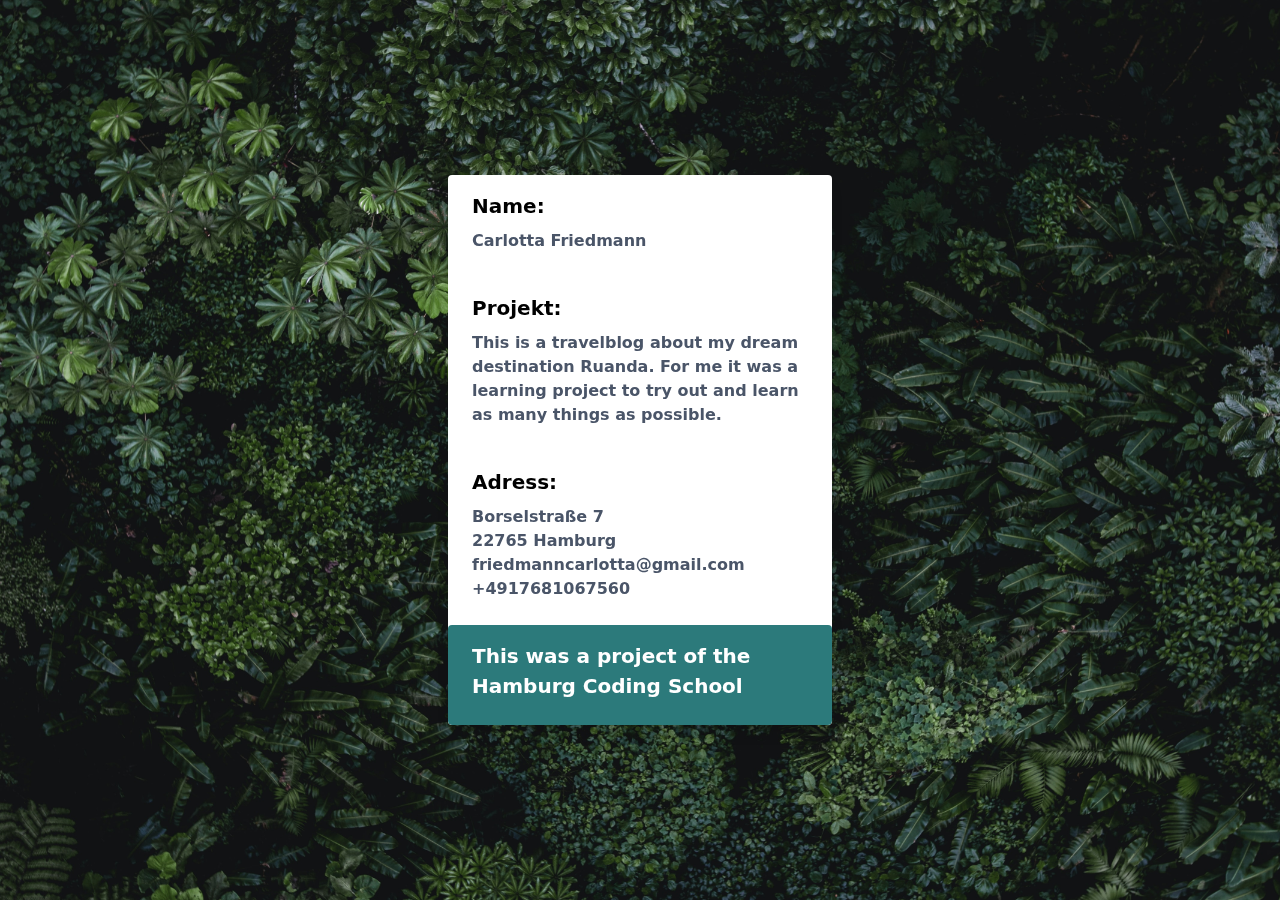
<file: Contact/Contact.html>
<!DOCTYPE html>
<html lang="en">
<head>
    <meta charset="UTF-8">
    <meta name="viewport" content="width=device-width, initial-scale=1.0">
    <title>Contact</title>
    <link rel="stylesheet" href="tailwind.min.css">

    <style>

#center{
  position: fixed;
  top: 50%;
  left: 50%;
  transform: translate(-50%, -50%);
}
    
body{
  background-image:url("isabella-juskova-xotmnyN3gdc-unsplash.jpg");
  background-size:cover;
  background-attachment: fixed;
  

}
    </style>
    
</head>
<body>
    <div id="center" class="container mx-auto max-w-sm rounded overflow-hidden bg-white shadow-lg ">
        <div class="px-6 py-4">
          <div class="font-bold text-xl mb-2">Name:</div>
          <div class="font-bold  text-gray-700 mb-2">Carlotta Friedmann</div>
        </div>

        <div class="px-6 py-4">
            <div class="font-bold text-xl mb-2">Projekt:</div>
            <div class="font-bold  text-gray-700 mb-2">This is a travelblog about my dream destination Ruanda. For me it was a learning project to try out and learn as many things as possible.</div>
          </div>
        
          <div class="px-6 py-4">
            <div class="font-bold text-xl mb-2">Adress:</div>
            <div class="font-bold  text-gray-700 mb-2">Borselstraße 7 <br>22765 Hamburg<br> friedmanncarlotta@gmail.com <br>+4917681067560</div>
          </div>

          <div class="container mx-auto max-w-sm rounded overflow-hidden bg-teal-700 shadow-lg">
            <div class="px-6 py-4">
        <div class="font-bold text-xl  text-white mb-2">This was a project of the Hamburg Coding School</div>
        </div>
    </div>
            
        </div>
            
              
        </div>
      </div>

    
</body>
</html>
</file>
